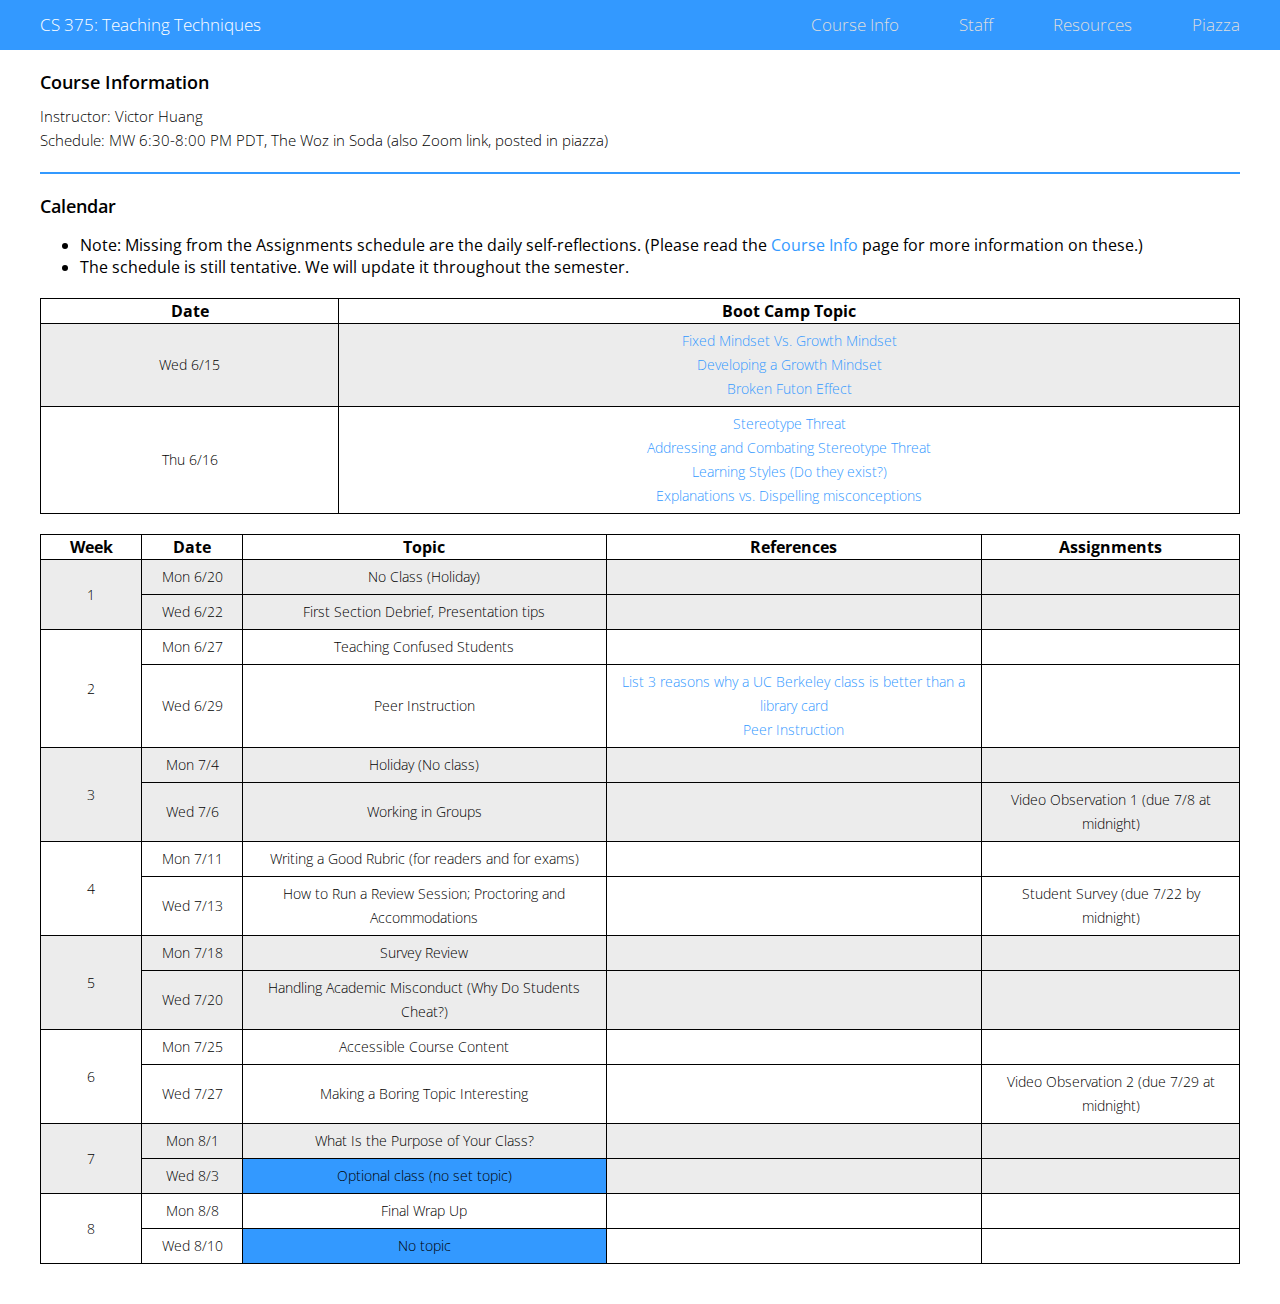
<file: index.html>
<!DOCTYPE html>
<html>
<head>
    <title>CS 375 Summer 2022</title>
    <meta charset="UTF-8">
    <meta name="description" content="Computer Science 375: Teaching Techniques for Computer Science">
    <meta name="keywords" content="CS375, Computer Science, CS, 375, Teaching Techniques, Victor Huang, Berkeley, EECS">

    <link href="https://fonts.googleapis.com/css?family=Open+Sans:300,400,600" rel="stylesheet" type="text/css">
    <link rel="icon" type="image/png" href="assets/images/nyancat.gif">

    <link rel="stylesheet" type="text/css" href="assets/css/common.css">
    <link rel="stylesheet" type="text/css" href="assets/css/index.css">

    <script src="assets/js/jquery-1.11.2.min.js" type="text/javascript"></script>
    <script src="assets/js/script.js"></script>
</head>
<body>
    <div id="navbar">
        <a href="index.html"><div class="navitem left left-small">CS 375</div></a>
        <a href="index.html"><div class="navitem left left-large">CS 375: Teaching Techniques</div></a>
        <a href="https://piazza.com/berkeley/summer2022/cs375"><div class="navitem right">Piazza</div></a>
        <a href="resources.html"><div class="navitem right">Resources</div></a>
        <a href="staff.html"><div class="navitem right">Staff</div></a>
        <a href="about.html"><div class="navitem right">Course Info</div></a>
    </div>

    <div id="content">
        <div class="segment">
            <div class="segmenttitle">Course Information</div>
            <div class="text">
                Instructor: Victor Huang</br>
                Schedule: MW 6:30-8:00 PM PDT, The Woz in Soda (also Zoom link, posted in piazza)                            
            </div>
        </div>
        <div class="segment">
            <div class="segmenttitle">Calendar</div>
            
            <ul>
                <li>Note: Missing from the Assignments schedule are the daily self-reflections. (Please read the <a href="about.html">Course Info</a> page for more information on these.)</li>
                <li>The schedule is still tentative. We will update it throughout the semester.</li>
            </ul>



            <table id="calendar">
                <thead>
                    <tr>
                        <th>Date</th>
                        <th>Boot Camp Topic</th>
                    </tr>
                </thead>
                <tbody>
                    <!-- Day 1 -->
                    <tr class="odd">
                        <td rowspan="1">Wed 6/15</td>
                        <td>
                            <a href = "https://www.youtube.com/watch?v=Xv2ar6AKvGc">Fixed Mindset Vs. Growth Mindset</a> <br>
                            <a href = "https://www.youtube.com/watch?v=hiiEeMN7vbQ"> Developing a Growth Mindset</a> <br>
                            <a href = "https://mathwithbaddrawings.com/2015/04/08/the-math-ceiling-wheres-your-cognitive-breaking-point/">Broken Futon Effect</a>
                        </td>
                    </tr>
                    <!-- Day 2 -->
                    <tr>
                        <td rowspan="1">Thu 6/16</td>
                        <td>
                            <a href = "https://www.youtube.com/watch?v=1oVs3Uxv7SM">Stereotype Threat</a><br>
                            <a href="https://www.youtube.com/watch?v=failylROnrY">Addressing and Combating Stereotype Threat</a> <br>
                            <a href = "https://www.youtube.com/watch?v=sIv9rz2NTUk">Learning Styles (Do they exist?)</a><br>
                            <a href = "https://www.youtube.com/watch?v=eVtCO84MDj8">Explanations vs. Dispelling misconceptions</a>
                        </td>
                    </tr>
                </tbody>
            </table>
            
            <table id="calendar">
                <thead>
                    <tr>
                        <th>Week</th>
                        <th>Date</th>
                        <th>Topic</th>
                        <th>References</th>
                        <th>Assignments</th>
                    </tr>
                </thead>
                <tbody>
                    <!-- Week 1 -->
                    <tr class="odd">
                        <td rowspan="2">1</td>
                        <td>Mon 6/20</td>
                        <td>No Class (Holiday)</td>
                        <td></td>
                        <td></td>
                    </tr>
                    <tr class="odd">
                        <td>Wed 6/22</td>
                        <td>First Section Debrief, Presentation tips</td>
                        <td></td>
                        <td></td>
                    </tr>
                    <!-- Week 2 -->
                    <tr>
                        <td rowspan="2">2</td>
                        <td>Mon 6/27</td>
                        <td>Teaching Confused Students</td>
                        <td></td>
                        <td></td>
                    </tr>
                    <tr>
                        <td>Wed 6/29</td>
                        <td>Peer Instruction</td>
                        <td><a href="https://www.youtube.com/watch?v=e1DnltskkWk">List 3 reasons why a UC Berkeley class is better than a library card</a>
                        	<br><a href="https://www.youtube.com/watch?v=FUY049rIjdM">Peer Instruction</a></td>
                        <td></td>
                    </tr>
                    <!-- Week 3 -->
                    <tr class="odd">
                        <td rowspan="2">3</td>
                        <td>Mon 7/4</td>
                        <td>Holiday (No class)</td>
                        <td></td>
                        <td></td>
                    </tr>
                    <tr class="odd">
                        <td>Wed 7/6</td>
                        <td>Working in Groups</td>
                        <td><br></td>
                        <td>Video Observation 1 (due 7/8 at midnight)</td>
                    </tr>
                    <!-- Week 4 -->
                    <tr>
                        <td rowspan="2">4</td>
                        <td>Mon 7/11</td>
                        <td>Writing a Good Rubric (for readers and for exams)</td>
                        <td></td>
                        <td></td>
                    </tr>
                    <tr>
                        <td>Wed 7/13</td>
                        <td>How to Run a Review Session; Proctoring and Accommodations</td>
                        <td></td>
                        <td>Student Survey (due 7/22 by midnight)</td>
                    </tr>
                    <!-- Week 5 -->
                    <tr class="odd">
                        <td rowspan="2">5</td>
                        <td>Mon 7/18</td>
                        <td>Survey Review</td>
                        <td></td>
                        <td></td>
                    </tr>
                    <tr class="odd">
                        <td>Wed 7/20</td>
                        <td>Handling Academic Misconduct (Why Do Students Cheat?)</td>
                        <td></td>
                        <td></td>
                    </tr>
                    <!-- Week 6 -->
                    <tr>
                        <td rowspan="2">6</td>
                        <td>Mon 7/25</td>
                        <td>Accessible Course Content</td>
                        <td></td>
                        <td></td>
                    </tr>
                    <tr>
                        <td>Wed 7/27</td>
                        <td>Making a Boring Topic Interesting</td>
                        <td></td>
                        <td>Video Observation 2 (due 7/29 at midnight)</td>
                    </tr>
                    <!-- Week 7 -->
                    <tr class="odd">
                        <td rowspan="2">7</td>
                        <td>Mon 8/1</td>
                        <td>What Is the Purpose of Your Class?</td>
                        <td></td>
                        <td></td>
                    </tr>
                    <tr class="odd">
                        <td>Wed 8/3</td>
                        <td class="guest-lecture">Optional class (no set topic)</td>
                        <td></td>
                        <td></td>
                    </tr>
                    <!-- Week 8 -->
                    <tr>
                        <td rowspan="2">8</td>
                        <td>Mon 8/8</td>
                        <td>Final Wrap Up</td>
                        <td></td>
                        <td></td>
                    </tr>
                    <tr>
                        <td>Wed 8/10</td>
                        <td class="guest-lecture">No topic</td>
                        <td></td>
                        <td></td>
                    </tr>
                </tbody>
            </table>
        </div>
    </div>
</body>
</html>
</file>
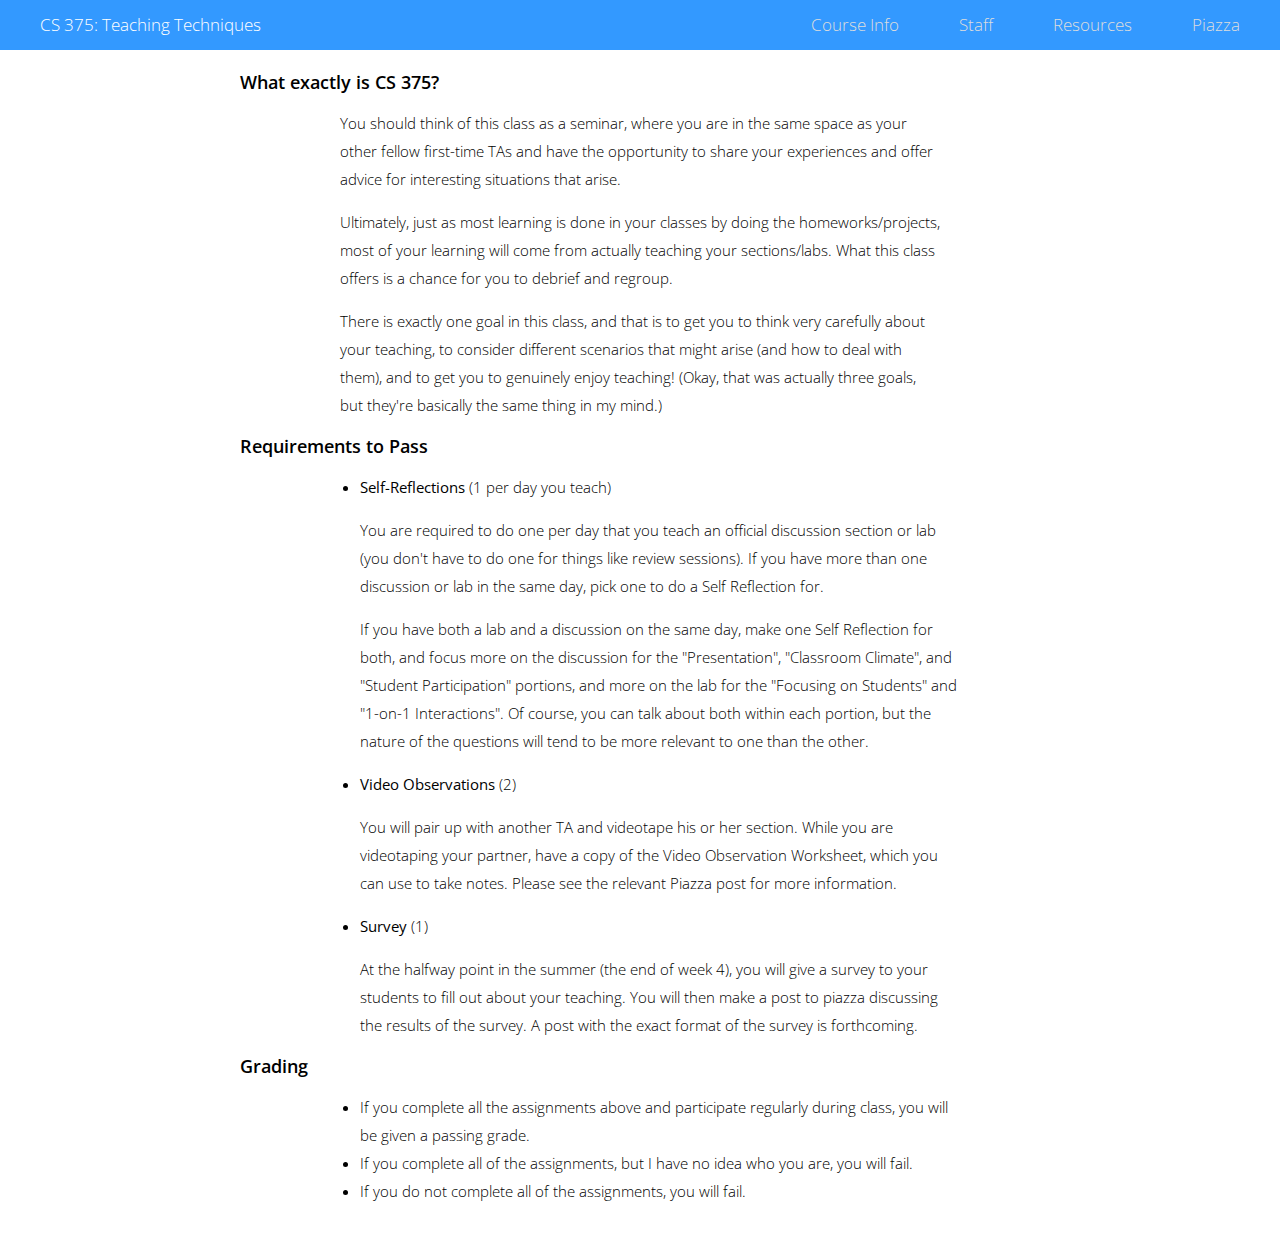
<file: about.html>
<!DOCTYPE html>
<html>
<head>
    <title>About | CS 375 Summer 2021</title>
    <meta charset="UTF-8">
    <meta name="description" content="Computer Science 375: Teaching Techniques for Computer Science">
    <meta name="keywords" content="CS375, Computer Science, CS, 375, Teaching Techniques, Victor Huang, Berkeley, EECS">

    <link href="https://fonts.googleapis.com/css?family=Open+Sans:300,400,600" rel="stylesheet" type="text/css">
    <link rel="icon" type="image/png" href="assets/images/nyancat.gif">

    <link rel="stylesheet" type="text/css" href="assets/css/common.css">
    <link rel="stylesheet" type="text/css" href="assets/css/about.css">

    <script src="assets/js/jquery-1.11.2.min.js" type="text/javascript"></script>
    <script src="assets/js/script.js"></script>
</head>
<body>
    <div id="navbar">
        <a href="index.html"><div class="navitem left left-small">CS 375</div></a>
        <a href="index.html"><div class="navitem left left-large">CS 375: Teaching Techniques</div></a>
        <a href="http://piazza.com/berkeley/summer2022/cs375"><div class="navitem right">Piazza</div></a>
        <a href="resources.html"><div class="navitem right">Resources</div></a>
        <a href="staff.html"><div class="navitem right">Staff</div></a>
        <a href="about.html"><div class="navitem right">Course Info</div></a>
    </div>

    <div id="content">
        <div class="segment">
            <div class="segmenttitle">What exactly is CS 375?</div>
            <div class="text">
                You should think of this class as a seminar, where you are in the same space as your other fellow first-time TAs and have the opportunity to share your experiences and offer advice for interesting situations that arise.
            </div>
            <div class="text">
                Ultimately, just as most learning is done in your classes by doing the homeworks/projects, most of your learning will come from actually teaching your sections/labs. What this class offers is a chance for you to debrief and regroup.
            </div>
            <div class="text">
                There is exactly one goal in this class, and that is to get you to think very carefully about your teaching, to consider different scenarios that might arise (and how to deal with them), and to get you to genuinely enjoy teaching! (Okay, that was actually three goals, but they're basically the same thing in my mind.)
            </div>
            <div class="segmenttitle">Requirements to Pass</div>
            <ul class="text">
                <li><b>Self-Reflections</b> (1 per day you teach)</li>
                <div class="text">
                    You are required to do one per day that you teach an official discussion section or lab (you don't have to do one for things like review sessions). If you have more than one discussion or lab in the same day, pick one to do a Self Reflection for.
                </div>
                <div class="text">
                    If you have both a lab and a discussion on the same day, make one Self Reflection for both, and focus more on the discussion for the "Presentation", "Classroom Climate", and "Student Participation" portions, and more on the lab for the "Focusing on Students" and "1-on-1 Interactions". Of course, you can talk about both within each portion, but the nature of the questions will tend to be more relevant to one than the other.
                </div>
                <li><b>Video Observations</b> (2)</li>
                <div class="text">
                    You will pair up with another TA and videotape his or her section. While you are videotaping your partner, have a copy of the Video Observation Worksheet, which you can use to take notes. Please see the relevant Piazza post for more information.
                </div>
                <li><b>Survey</b> (1)</li>
                <div class="text">
                    At the halfway point in the summer (the end of week 4), you will give a survey to your students to fill out about your teaching. You will then make a post to piazza discussing the results of the survey. A post with the exact format of the survey is forthcoming.
                </div>
            </ul>
            <div class="segmenttitle">Grading</div>
            <ul class="text">
                <li>If you complete all the assignments above and participate regularly during class, you will be given a passing grade.</li>
                <li>If you complete all of the assignments, but I have no idea who you are, you will fail.</li>
                <li>If you do not complete all of the assignments, you will fail.</li>
            </ul>
        </div>
    </div>
</body>
</html>
</file>
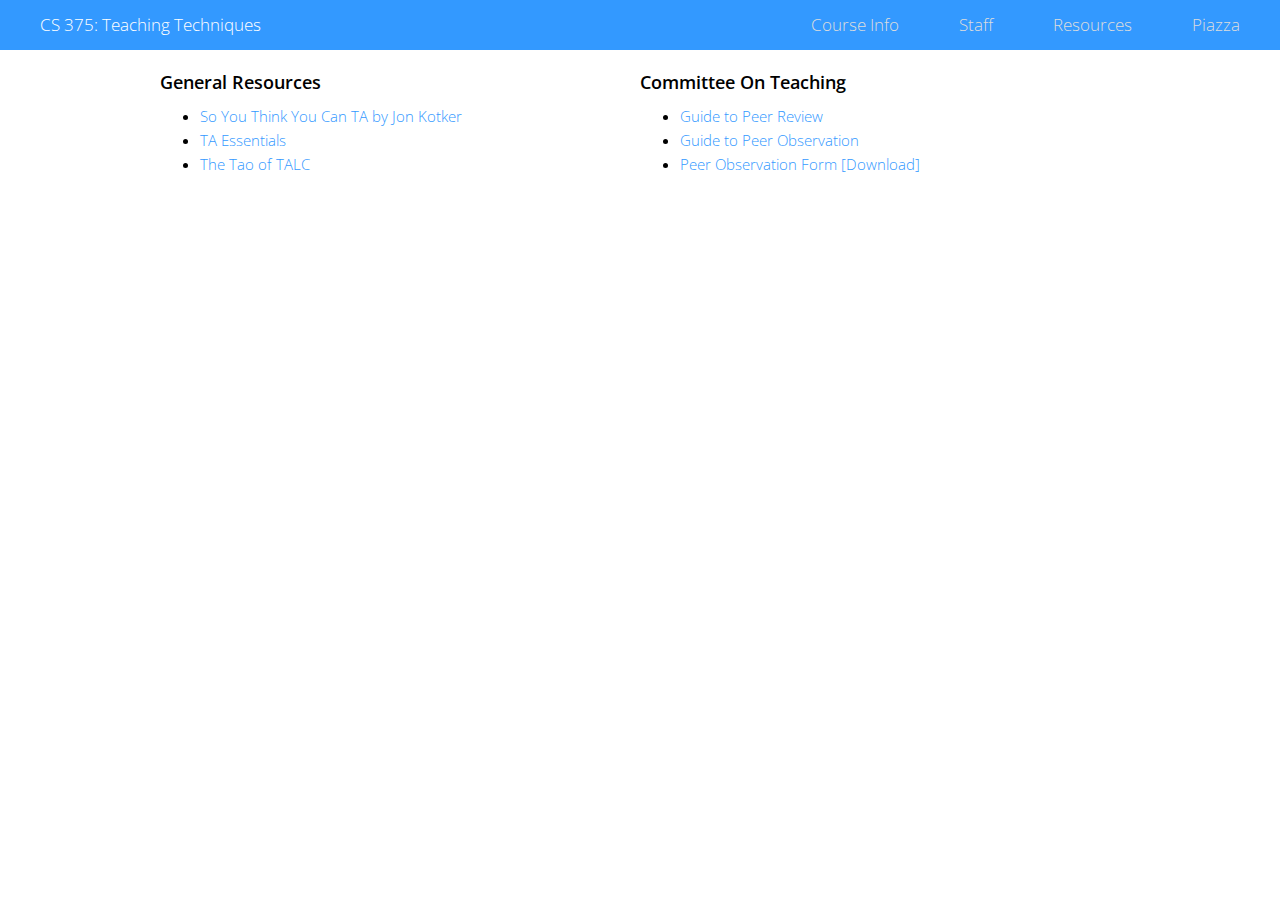
<file: resources.html>
<!DOCTYPE html>
<html>
<head>
    <title>Resources | CS 375 Summer 2021</title>
    <meta charset="UTF-8">
    <meta name="description" content="Computer Science 375: Teaching Techniques for Computer Science">
    <meta name="keywords" content="CS375, Computer Science, CS, 375, Teaching Techniques, Victor Huang, Berkeley, EECS">

    <link href="https://fonts.googleapis.com/css?family=Open+Sans:300,400,600" rel="stylesheet" type="text/css">
    <link rel="icon" type="image/png" href="assets/images/nyancat.gif">

    <link rel="stylesheet" type="text/css" href="assets/css/common.css">
    <link rel="stylesheet" type="text/css" href="assets/css/resources.css">

    <script src="assets/js/jquery-1.11.2.min.js" type="text/javascript"></script>
    <script src="assets/js/script.js"></script>
</head>
<body>
    <div id="navbar">
        <a href="index.html"><div class="navitem left left-small">CS 375</div></a>
        <a href="index.html"><div class="navitem left left-large">CS 375: Teaching Techniques</div></a>
        <a href="http://piazza.com/berkeley/summer2022/cs375"><div class="navitem right">Piazza</div></a>
        <a href="resources.html"><div class="navitem right">Resources</div></a>
        <a href="staff.html"><div class="navitem right">Staff</div></a>
        <a href="about.html"><div class="navitem right">Course Info</div></a>
    </div>
    <div id="content">
        <div class="segment">
            <div class="column">
                <div class="segmenttitle">General Resources</div>
                <ul class="text">
                    <li><a href="https://docs.google.com/document/d/15roVBW_Tj3o-qvzt77lvcDmdly0WaZ6GRP_bRh61qAE/edit">So You Think You Can TA by Jon Kotker</a></li>
                    <li><a href="resources/ta-essentials.html">TA Essentials</a></li>
                    <li><a href="resources/talc.pdf">The Tao of TALC</a></li>
                </ul>
            </div>
            <div class="column">
                <div class="segmenttitle">Committee On Teaching</div>
                <ul class="text">
                    <li><a href="resources/peer-review.pdf">Guide to Peer Review</a></li>
                    <li><a href="resources/peer-observation.pdf">Guide to Peer Observation</a></li>
                    <li><a href="resources/peer-observation-form.docx">Peer Observation Form [Download]</a></li>
                </ul>
            </div>
        </div>
    </div>
</body>
</html>
</file>
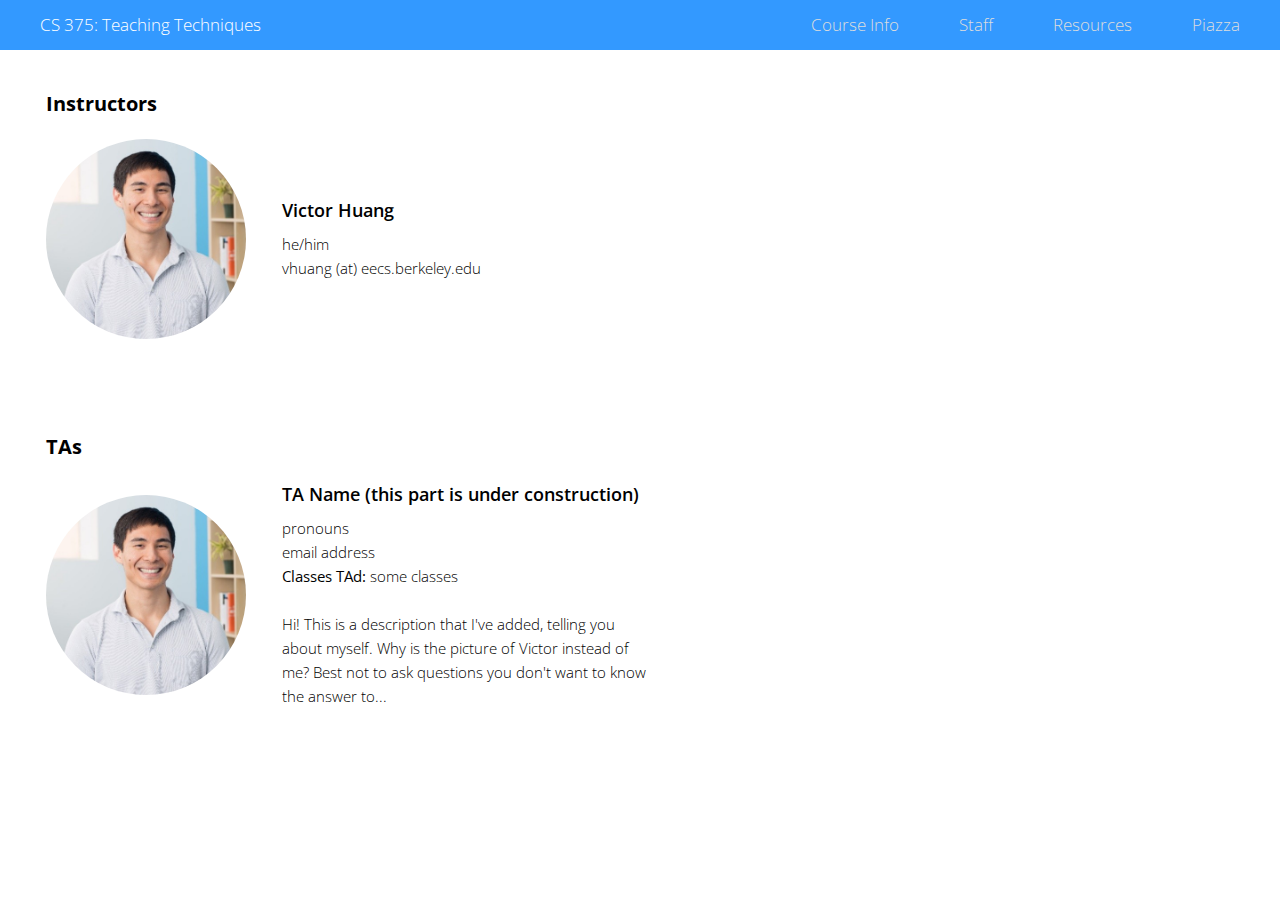
<file: staff.html>
<!DOCTYPE html>
<html>
<head>
    <title>Staff | CS 375 Summer 2021</title>
    <meta charset="UTF-8">
    <meta name="description" content="Computer Science 375: Teaching Techniques for Computer Science">
    <meta name="keywords" content="CS375, Computer Science, CS, 375, Teaching Techniques, Victor Huang, Berkeley, EECS">

    <link href="https://fonts.googleapis.com/css?family=Open+Sans:300,400,600" rel="stylesheet" type="text/css">
    <link rel="icon" type="image/png" href="assets/images/nyancat.gif">

    <link rel="stylesheet" type="text/css" href="assets/css/common.css">
    <link rel="stylesheet" type="text/css" href="assets/css/staff.css">

    <script src="assets/js/jquery-1.11.2.min.js" type="text/javascript"></script>
    <script src="assets/js/script.js"></script>
</head>
<body>
    <div id="navbar">
        <a href="index.html"><div class="navitem left left-small">CS 375</div></a>
        <a href="index.html"><div class="navitem left left-large">CS 375: Teaching Techniques</div></a>
        <a href="http://piazza.com/berkeley/summer2022/cs375"><div class="navitem right">Piazza</div></a>
        <a href="resources.html"><div class="navitem right">Resources</div></a>
        <a href="staff.html"><div class="navitem right">Staff</div></a>
        <a href="about.html"><div class="navitem right">Course Info</div></a>
    </div>

    <div id="content">
        <div class="segment">
            <table class="instructor" align='left'>
                <colgroup>
                    <col style="width: 1%">
                    <col style="width: 40%">
                    <col style="width: 1%">
                    <col style="width: 19%">
                    <col style="width: 45%">
                </colgroup>
                <tr>
                    <td>
                        <h2>Instructors</h2>
                    </td>
                </tr>
                <tr>
                    <td>
                        <div class="photo"><img src="assets/images/victor.jpg" class="img-circle"></div>
                    </td>
                    <td>
                        <div class="segmenttitle">Victor Huang</div>
                        <div class="text">
                            he/him <br>
                            vhuang (at) eecs.berkeley.edu
                        </div>
                    </td>
                    <td>&nbsp;&nbsp;&nbsp;&nbsp;&nbsp;&nbsp;</td>
                </tr>
                <tr>
                    <td>
                        <br><br><br>
                        <h2>TAs</h2>
                    </td>
                </tr>
                <tr>
                    <td>
                        <div class="photo"><img src="assets/images/victor.jpg" class="img-circle"></div>
                    </td>
                    <td>
                        <div class="segmenttitle">TA Name (this part is under construction)</div>
                        <div class="text">
                            pronouns <br>
                            email address <br>
                            <b>Classes TAd: </b> some classes <br><br>
                            Hi! This is a description that I've added, telling you about myself. Why is the picture of Victor instead of me? Best not to ask questions you don't want to know the answer to... 
                        </div>
                    </td>
                    <td>&nbsp;&nbsp;&nbsp;&nbsp;&nbsp;&nbsp;</td>
                </tr>
                <tr>
                    <td>
                        <br><br>
                    </td>
                </tr>
            </table>
        </div>
    </div>
</body>
<br><br><br><br><br><br><br><br>
</html>
</file>
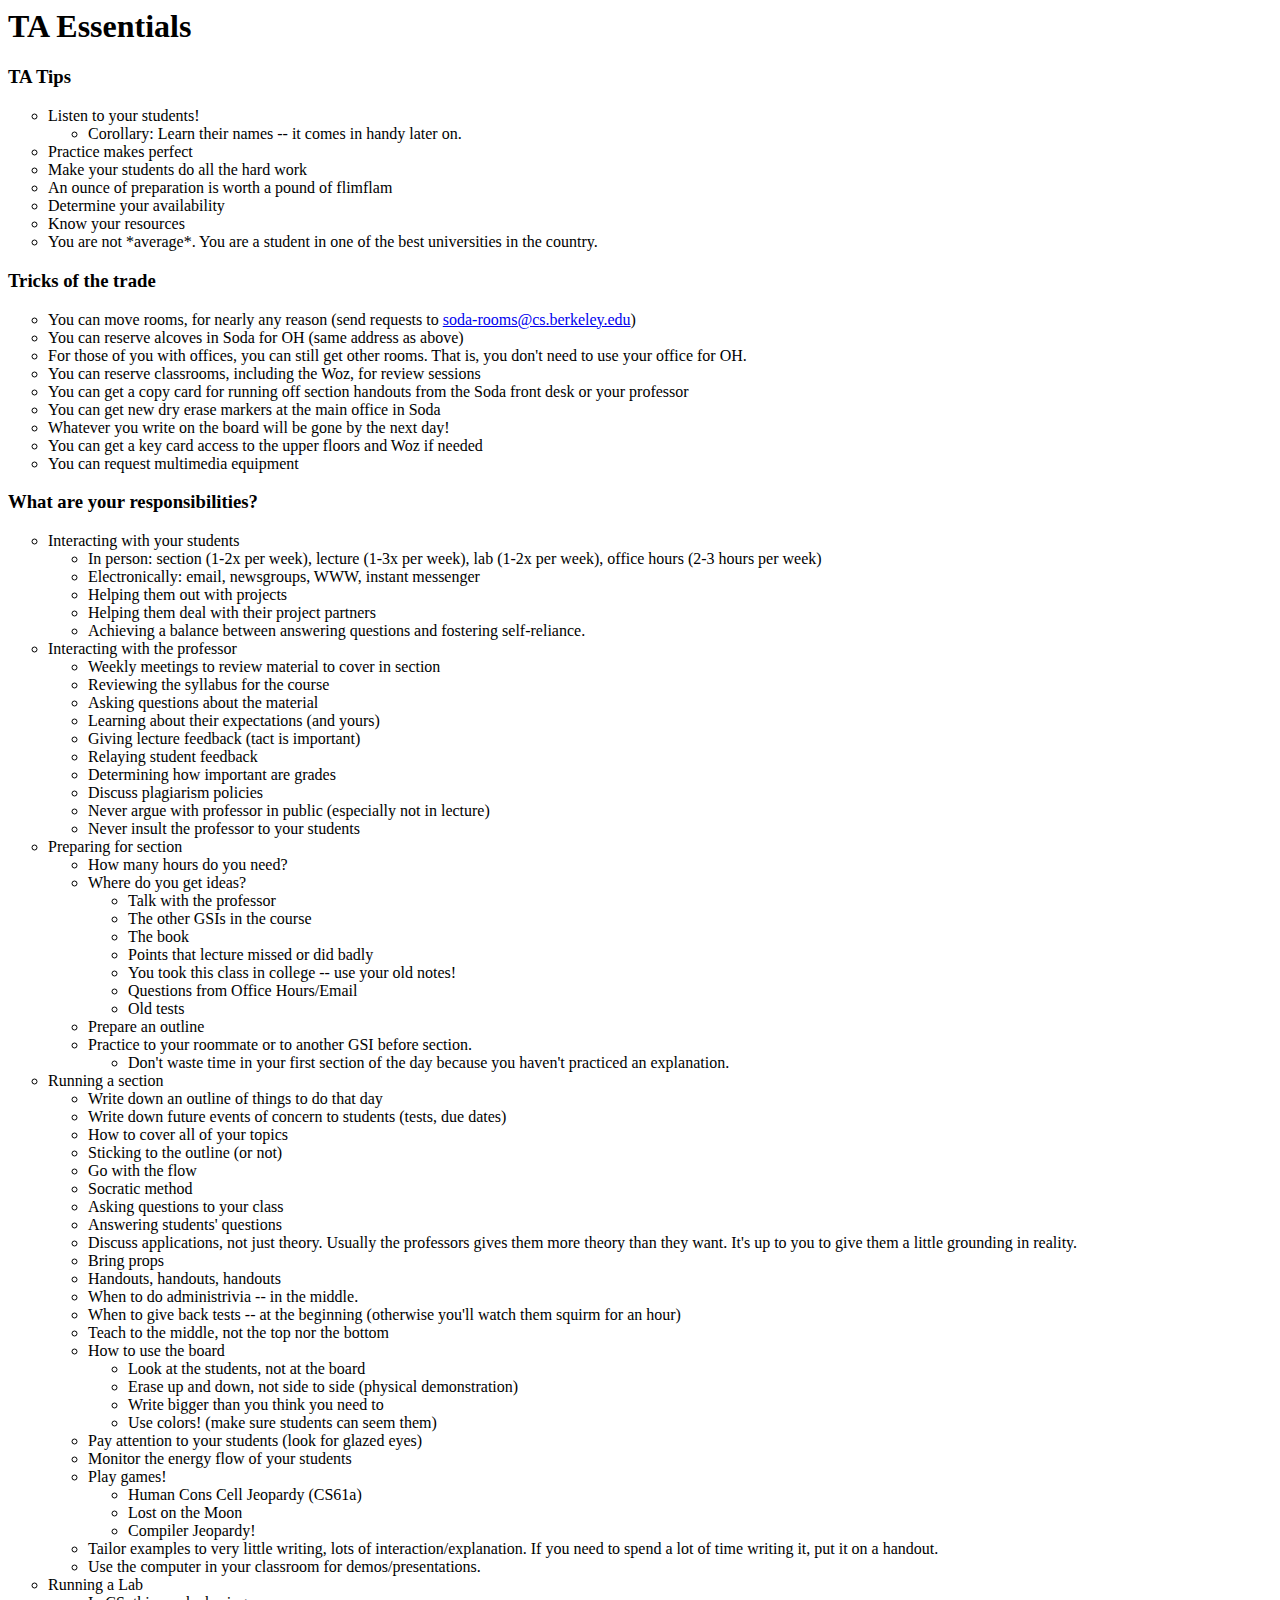
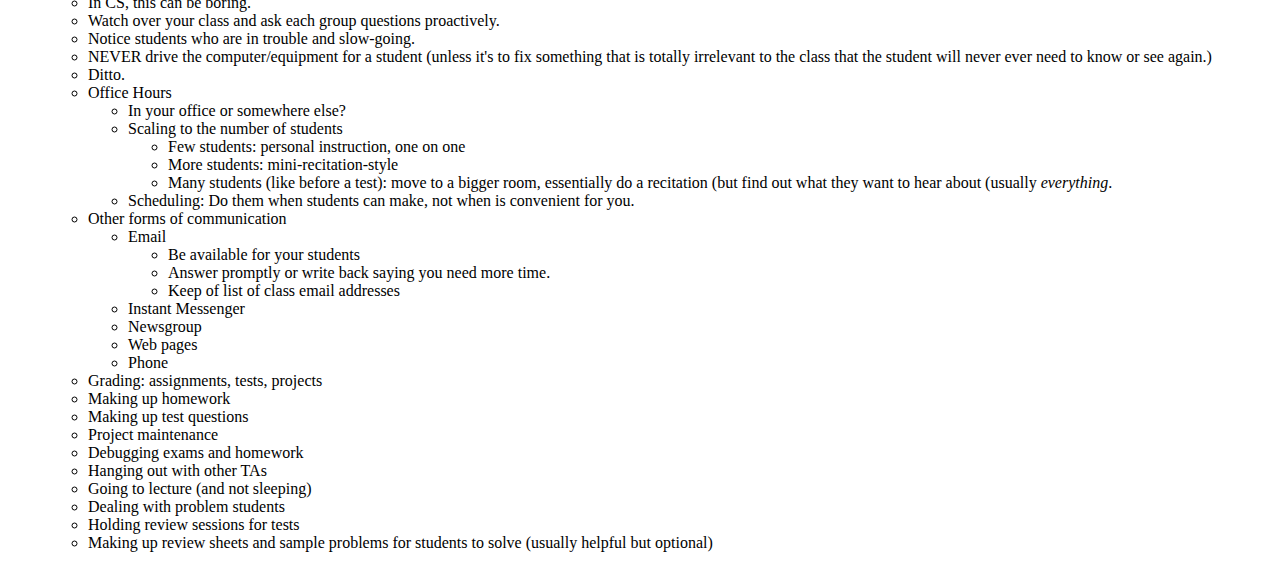
<file: resources/ta-essentials.html>
<!DOCTYPE html PUBLIC "-//W3C//DTD HTML 3.2 Final//EN">
<!-- saved from url=(0194)https://s3.amazonaws.com/piazza-resources/huke833rhsx36/hwkczkwrheom8/TA_Responsibilities.html?AWSAccessKeyId=AKIAJKOQYKAYOBKKVTKQ&Expires=1431660527&Signature=WSbh9ZMze%2BuQth%2B2xtyd0tNyVg8%3D -->
<html><head><meta http-equiv="Content-Type" content="text/html; charset=windows-1252">

<title>TA Responsibilities</title>

<!--<base href="http://www.cs.berkeley.edu/~abegel/gsiworkshop/2000/">--><base href=".">

</head>
<body bgcolor="#FFFFFF">
		<div align="left">
			<h1>TA Essentials</h1>
		</div>
		<h3>TA Tips</h3>
		<ul type="CIRCLE">
	<li>Listen to your students!
	<ul type="CIRCLE">
		<li>Corollary: Learn their names -- it comes in handy later on.
	</li></ul>
	</li><li>Practice makes perfect
	</li><li>Make your students do all the hard work
	</li><li>An ounce of preparation is worth a pound of flimflam
	</li><li>Determine your availability
	</li><li>Know your resources
	</li><li>You are not *average*. You are a  student in one of the best universities in the country. 
</li></ul>

<h3>Tricks of the trade</h3>
     <ul type="Circle">
               <li>You can move rooms, for nearly any reason (send requests to <a href="mailto:soda-rooms@cs.berkeley.edu">soda-rooms@cs.berkeley.edu</a>)
	       </li><li>You can reserve alcoves in Soda for OH (same address as above)
	       </li><li>For those of you with offices, you can still get other rooms.  That is, you don't need to use your office for OH.
	       </li><li>You can reserve classrooms, including the Woz, for review sessions
	       </li><li>You can get a copy card for running off section handouts from the Soda front desk or your professor
	       </li><li>You can get new dry erase markers at the main office in Soda
	       </li><li>Whatever you write on the board will be gone by the next day!
	       </li><li>You can get a key card access to the upper floors and Woz if needed
	       </li><li>You can request multimedia equipment
	       
     </li></ul>
<h3>What are your responsibilities?</h3>
		<ul type="CIRCLE">
	<li>Interacting with your students
	<ul type="CIRCLE">
		<li>In person: section (1-2x per week), lecture (1-3x per week), 
			lab (1-2x per week), office hours (2-3 hours per week)
		</li><li>Electronically: email, newsgroups, WWW, instant messenger
		</li><li>Helping them out with projects
		</li><li>Helping them deal with their project partners
		</li><li>Achieving a balance between answering questions and fostering self-reliance.
	</li></ul>
	</li><li>Interacting with the professor
	<ul type="CIRCLE">
		<li>Weekly meetings to review material to cover in section
		</li><li>Reviewing the syllabus for the course
		</li><li>Asking questions about the material
		</li><li>Learning about their expectations (and yours)
		</li><li>Giving lecture feedback (tact is important)
		</li><li>Relaying student feedback
		</li><li>Determining how important are grades
		</li><li>Discuss plagiarism policies
		</li><li>Never argue with professor in public (especially not in lecture)
		</li><li>Never insult the professor to your students
	</li></ul>
	</li><li>Preparing for section
	<ul type="CIRCLE">
		<li>How many hours do you need?
		</li><li>Where do you get ideas?
		<ul type="CIRCLE">
			<li>Talk with the professor
			</li><li>The other GSIs in the course
			</li><li>The book
			</li><li>Points that lecture missed or did badly
			</li><li>You took this class in college -- use your old notes!
			</li><li>Questions from Office Hours/Email
			</li><li>Old tests
		</li></ul>
		</li><li>Prepare an outline
		</li><li>Practice to your roommate or to another GSI before section.
		<ul type="CIRCLE">
			<li>Don't waste time in your first section of the day because you haven't practiced an explanation.
		</li></ul>
	</li></ul>
	</li><li>Running a section
	<ul type="CIRCLE">
		<li>Write down an outline of things to do that day
		</li><li>Write down future events of concern to students (tests, due dates)
		</li><li>How to cover all of your topics
		</li><li>Sticking to the outline (or not)
		</li><li>Go with the flow
		</li><li>Socratic method
		</li><li>Asking questions to your class
		</li><li>Answering students' questions
		</li><li>Discuss applications, not just theory. Usually the professors gives them more theory than they want. It's up to you to give them a little grounding in reality.
		</li><li>Bring props
		</li><li>Handouts, handouts, handouts
		</li><li>When to do administrivia -- in the middle.
		</li><li>When to give back tests -- at the beginning (otherwise you'll watch them squirm for an hour)
		</li><li>Teach to the middle, not the top nor the bottom
		</li><li>How to use the board
			<ul type="CIRCLE">
			<li>Look at the students, not at the board
			</li><li>Erase up and down, not side to side (physical demonstration)
			</li><li>Write bigger than you think you need to
			</li><li>Use colors! (make sure students can seem them)
		</li></ul>
		</li><li>Pay attention to your students (look for glazed eyes)
		</li><li>Monitor the energy flow of your students
		</li><li>Play games!
			<ul type="CIRCLE">
			<li>Human Cons Cell Jeopardy (CS61a)
			</li><li>Lost on the Moon
			</li><li>Compiler Jeopardy!
			</li></ul>
		</li><li>Tailor examples to very little writing, lots of interaction/explanation. If you need to spend a lot of time writing it, put it on a handout.

				</li><li>Use the computer in your classroom for demos/presentations.

			</li></ul>
			</li><li>Running a Lab
		<ul type="CIRCLE">
		<li>In CS, this can be boring.
		</li><li>Watch over your class and ask each group questions proactively.
		</li><li>Notice students who are in trouble and slow-going.
		</li><li>NEVER drive the computer/equipment for a student (unless it's to fix something that is totally irrelevant to the class that the student will never ever need to know or see again.)
		</li><li>Ditto.
		    
	              </li><li>Office Hours
		      <ul>
		      </ul>
		<ul type="CIRCLE">
		<li>In your office or somewhere else?
		</li><li>Scaling to the number of students
			<ul type="CIRCLE">
				<li>Few students: personal instruction, one on one
				</li><li>More students: mini-recitation-style
				</li><li>Many students (like before a test): move to a bigger room, essentially do a recitation (but find out what they want to hear about (usually <i>everything</i>.
			</li></ul>
		</li><li>Scheduling: Do them when students can make, not when is convenient for you.
	</li></ul>
	</li><li>Other forms of communication
		<ul type="CIRCLE">
			<li>Email
			<ul type="CIRCLE">
				<li>Be available for your students
				</li><li>Answer promptly or write back saying you need more time.
				</li><li>Keep of list of class email addresses
			</li></ul>
			</li><li>Instant Messenger
			</li><li>Newsgroup
			</li><li>Web pages
			</li><li>Phone
		</li></ul>
	</li><li>Grading: assignments, tests, projects
	</li><li>Making up homework
	</li><li>Making up test questions
	</li><li>Project maintenance
	</li><li>Debugging exams and homework
	</li><li>Hanging out with other TAs
	</li><li>Going to lecture (and not sleeping)
	</li><li>Dealing with problem students
	</li><li>Holding review sessions for tests
	</li><li>Making up review sheets and sample problems for students to solve (usually helpful but optional)
</li></ul>
		<h3></h3>
	

</li></ul><div id="window-resizer-tooltip" style="display: none;"><a href="http://www.cs.berkeley.edu/~abegel/gsiworkshop/2000/#" title="Edit settings"></a><span class="tooltipTitle">Window size: </span><span class="tooltipWidth" id="winWidth">1315</span> x <span class="tooltipHeight" id="winHeight">877</span><br><span class="tooltipTitle">Viewport size: </span><span class="tooltipWidth" id="vpWidth">1315</span> x <span class="tooltipHeight" id="vpHeight">761</span></div></body></html>
</file>
<file: assets/css/common.css>
body {
    font-family: Open Sans, Helvetica, Arial, sans-serif;
    margin: 0;
}
a {
    text-decoration: none;
    color: rgba(51, 153, 255, 1.0);
}
a:hover {
    color: rgba(51, 153, 255, .75);
}
#navbar {
    position: fixed;
    top: 0;
    padding: 15px 0px;
    width: 100%;
    background-color: rgba(51, 153, 255, 1.0);
    line-height: 20px;
}
#navbar a {
    color: #DDD;
}
#navbar a:hover {
    color: white;
}
.navitem {
    display: inline-block;
    text-align: center;
    font-size: 17px;
    margin: 0 40px;
    font-weight: 300;
}
.left {
    color: white;
}
.left-small {
    display: none;
}
@media (max-width: 850px) {
    .left-small {
        display: inline-block;
    }
    .left-large {
        display: none;
    }
}
.right {
    float: right;
    margin-left: 20px;
}
#content {
    margin: 50px 40px 40px;
}
.segment {
    margin-top: 20px;
    padding-top: 20px;
}
.segment ~ .segment {
    border-top: 2px solid rgba(51, 153, 255, 1.0);
}
.segmenttitle {
    font-size: 18px;
    font-weight: 600;
    margin-bottom: 10px;
}
.text {
    font-size: 15px;
    line-height: 24px;
    font-weight: 300;
    margin-top: 10px;
}
.code {
    margin: 0 30px;
    background-color: #EEE;
    padding: 5px 15px 10px;
    border-radius: 2px;
}
.codeindent {
    margin-left: 30px;
}
</file>
<file: assets/css/index.css>
table {
    margin: 20px 0;
    width: 100%;
}
table, th, td {
    border: 1px solid black;
    border-collapse: collapse;
}
td {
    font-size: 14px;
    line-height: 24px;
    font-weight: 300;
    text-align: center;
    min-width: 80px;
    padding: 5px 10px;
}

/* Calendar */
.odd {
    background-color: #ECECEC;
}
.guest-lecture {
    background-color: rgba(51, 153, 255, 1.0);
}
.guest-lecture a {
    color: #ECECEC;
}
.guest-lecture a:hover {
    color: white;
}
</file>
<file: assets/css/about.css>
table {
    margin: 20px 0;
    width: 100%;
}
table, th, td {
    border: 1px solid black;
    border-collapse: collapse;
}
td {
    font-size: 14px;
    line-height: 24px;
    font-weight: 300;
    text-align: center;
    min-width: 100px;
}
#grading-bins td {
    min-width: 0px;
}
#grade-breakdown > tbody > tr:nth-child(2n+1) {
    background-color: #EEE;
}
#grade-breakdown > tbody > tr:nth-child(5) {
    background-color: #BBB;
}
#letter-grades td {
    min-width: 0px;
}
.text {
    max-width: 600px;
    margin: 15px auto;
    line-height: 28px;
}
.segmenttitle {
    max-width: 800px;
    margin: 0 auto 10px;
}
.redtext {
    color: red;
}
</file>
<file: assets/css/resources.css>
.segment {
    width: 80%;
    margin: 0 auto;
}
.column {
    float: left;
    width: 50%;
}
.special {
    color: #29b336;
}
.special:hover {
    color: rgba(41, 179, 54, 0.65);
}
</file>
<file: assets/css/staff.css>
table {
    margin: 20px auto;
    table-layout: fixed;
    border-spacing: 5px;
}
td {
    font-size: 13px;
    line-height: 24px;
    font-weight: 300;
    vertical-align: left;
}
.instructor {
    max-width: 1400px;
    margin: 0 auto;
}
.instructor td:nth-child(1) {
    width: 100px;
}
.instructor td:nth-child(2) {
    padding-left: 30px;
    vertical-align: middle;
}
.staff {
    max-width: 800px;
}
.staff, .staff tr, .staff td {
/*    border: 1px solid #DDD;
*/    border-collapse: collapse;
}
.staff td {
    width: 33%;
}
.staff .segmenttitle {
    padding: 10px 10px 0;
    margin: 0;
}
.staff .text {
    margin: 0;
    padding: 0 10px 10px;
}
/*.instructor td > .text:nth-child(2) {
    font-weight: 500;
    font-size: 14px;
    line-height: 20px;
    margin: 2px 0 4px;
}
.instructor td > .text:nth-child(3) {
    font-weight: 300;
    font-size: 15px;
}
*/

/*
.staff td > .text:nth-child(3) {
    font-weight: 500;
    font-size: 14px;
    line-height: 20px;
    margin: 2px 0 4px;
}
.staff td > .text:nth-child(2) {
    font-weight: 300;
    font-size: 15px;
}*/


.photo {
    height: 150px;
    width: 150px;
    margin: 0 auto;
}
@media (max-width: 850px) {
    .photo {
        height: 200px;
        width: 200px;
        overflow: hidden;
        margin: 0 auto;
    }
}
.instructor .photo {
    height: 200px;
    width: 200px;
}
.photo img {
    height: 100%;
}
.photo2 {
    display: none;
}

.img-circle {
    border-radius: 50%;
}
</file>
